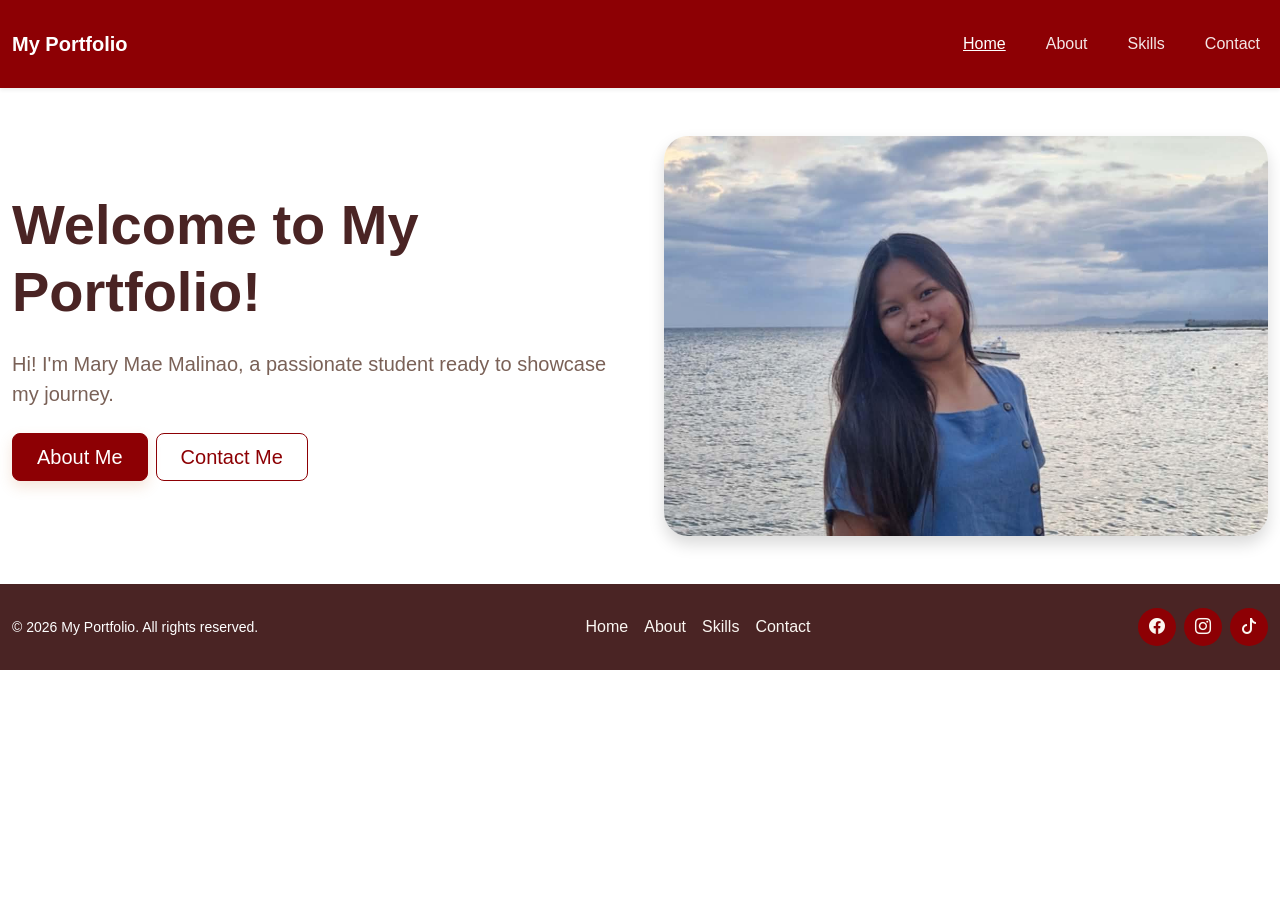
<file: index.html>
<!DOCTYPE html>
<html lang="en">

<head>
  <meta charset="UTF-8">
  <meta name="viewport" content="width=device-width, initial-scale=1.0">
  <title>My Portfolio</title>
  <link rel="stylesheet" href="https://cdn.jsdelivr.net/npm/bootstrap@5.3.3/dist/css/bootstrap.min.css">
  <link rel="stylesheet" href="https://cdn.jsdelivr.net/npm/bootstrap-icons@1.11.3/font/bootstrap-icons.min.css">
  <link rel="stylesheet" href="./assets/styles/style.css">
</head>

<body>
  <header>
    <nav class="navbar navbar-expand-lg portfolio-navbar bg-portfolio-red shadow-sm">
      <div class="container-xxl py-3">
        <a class="navbar-brand" href="./index.html">My Portfolio</a>
        <button class="navbar-toggler" type="button" data-bs-toggle="collapse" data-bs-target="#mainNav"
          aria-controls="mainNav" aria-expanded="false" aria-label="Toggle navigation">
          <span class="navbar-toggler-icon"></span>
        </button>
        <div class="collapse navbar-collapse" id="mainNav">
          <ul class="navbar-nav ms-auto mb-2 mb-lg-0 gap-lg-4">
            <li class="nav-item">
              <a class="nav-link active" aria-current="page" href="./index.html">Home</a>
            </li>
            <li class="nav-item">
              <a class="nav-link" href="./pages/about.html">About</a>
            </li>
            <li class="nav-item">
              <a class="nav-link" href="./pages/skills.html">Skills</a>
            </li>
            <li class="nav-item">
              <a class="nav-link" href="./pages/social.html">Contact</a>
            </li>
          </ul>
        </div>
      </div>
    </nav>
  </header>

  <main>
    <section class="py-5">
      <div class="container-xxl">
        <div class="row align-items-center g-5 flex-column-reverse flex-lg-row">
          <div class="col-lg-6">
            <h1 class="display-4 fw-bold mb-4">Welcome to My Portfolio!</h1>
            <p class="lead text-portfolio-muted mb-4">
              Hi! I'm Mary Mae Malinao, a passionate student ready to showcase my journey.
            </p>
            <div class="d-grid gap-2 d-sm-flex">
              <a class="btn btn-portfolio btn-lg px-4" href="./pages/about.html">About Me</a>
              <a class="btn btn-outline-portfolio btn-lg px-4" href="./pages/social.html">Contact Me</a>
            </div>
          </div>
          <div class="col-lg-6">
            <img class="hero-photo img-fluid rounded-portfolio shadow" src="./assets/image/front.jpg"
              alt="Welcome banner for Lyniee's portfolio">
          </div>
        </div>
      </div>
    </section>
  </main>

  <footer class="portfolio-footer bg-portfolio-burgundy text-white py-4">
    <div class="container-xxl">
      <div class="d-flex flex-column flex-md-row align-items-center justify-content-between gap-3">
        <p class="mb-0 small">© 2026 My Portfolio. All rights reserved.</p>
        <ul class="nav justify-content-center gap-3">
          <li class="nav-item"><a class="nav-link p-0" href="./index.html">Home</a></li>
          <li class="nav-item"><a class="nav-link p-0" href="./pages/about.html">About</a></li>
          <li class="nav-item"><a class="nav-link p-0" href="./pages/skills.html">Skills</a></li>
          <li class="nav-item"><a class="nav-link p-0" href="./pages/social.html">Contact</a></li>
        </ul>
        <div class="d-flex gap-2">
          <a class="social-icon" href="https://www.facebook.com/mary.mae.malinao.832428" aria-label="Facebook"
            target="_blank" rel="noopener noreferrer"><i class="bi bi-facebook" aria-hidden="true"></i></a>
          <a class="social-icon" href="https://www.instagram.com/mary_mae999?psln=anNnazE2d3Rhd2Ex"
            aria-label="Instagram" target="_blank" rel="noopener noreferrer"><i class="bi bi-instagram"
              aria-hidden="true"></i></a>
          <a class="social-icon" href="https://www.tiktok.com/@your___mae" aria-label="TikTok" target="_blank"
            rel="noopener noreferrer"><i class="bi bi-tiktok" aria-hidden="true"></i></a>
        </div>
      </div>
    </div>
  </footer>

  <script src="https://cdn.jsdelivr.net/npm/bootstrap@5.3.3/dist/js/bootstrap.bundle.min.js"></script>
</body>

</html>
</file>
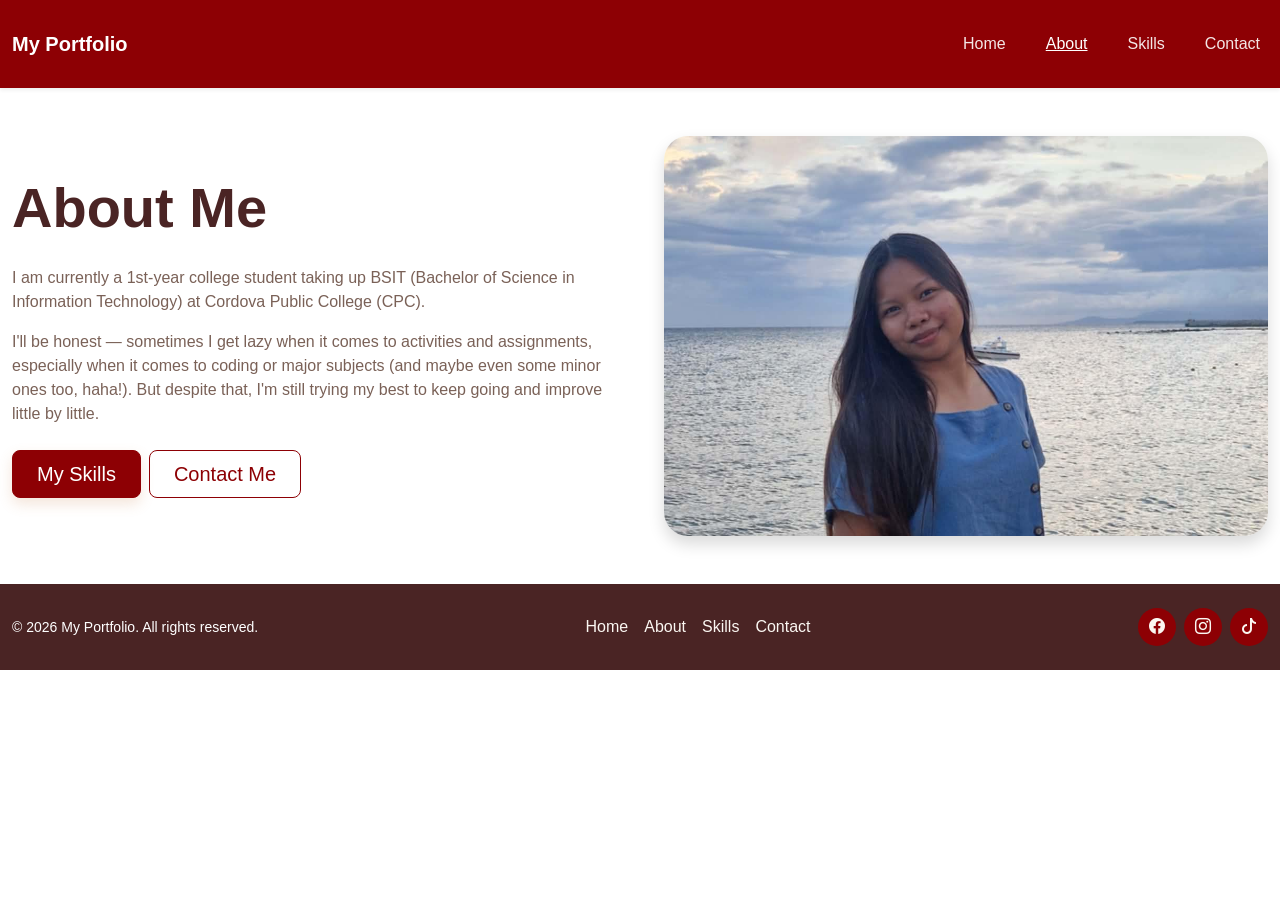
<file: pages/about.html>
<!DOCTYPE html>
<html lang="en">

<head>
  <meta charset="UTF-8">
  <meta name="viewport" content="width=device-width, initial-scale=1.0">
  <title>About Me | My Portfolio</title>
  <link rel="stylesheet" href="https://cdn.jsdelivr.net/npm/bootstrap@5.3.3/dist/css/bootstrap.min.css">
  <link rel="stylesheet" href="https://cdn.jsdelivr.net/npm/bootstrap-icons@1.11.3/font/bootstrap-icons.min.css">
  <link rel="stylesheet" href="../assets/styles/style.css">
</head>

<body>
  <header>
    <nav class="navbar navbar-expand-lg portfolio-navbar bg-portfolio-red shadow-sm">
      <div class="container-xxl py-3">
        <a class="navbar-brand" href="../index.html">My Portfolio</a>
        <button class="navbar-toggler" type="button" data-bs-toggle="collapse" data-bs-target="#mainNav"
          aria-controls="mainNav" aria-expanded="false" aria-label="Toggle navigation">
          <span class="navbar-toggler-icon"></span>
        </button>
        <div class="collapse navbar-collapse" id="mainNav">
          <ul class="navbar-nav ms-auto mb-2 mb-lg-0 gap-lg-4">
            <li class="nav-item">
              <a class="nav-link" href="../index.html">Home</a>
            </li>
            <li class="nav-item">
              <a class="nav-link active" aria-current="page" href="./about.html">About</a>
            </li>
            <li class="nav-item">
              <a class="nav-link" href="./skills.html">Skills</a>
            </li>
            <li class="nav-item">
              <a class="nav-link" href="./social.html">Contact</a>
            </li>
          </ul>
        </div>
      </div>
    </nav>
  </header>

  <main>
    <section class="py-5">
      <div class="container-xxl">
        <div class="row align-items-center g-5 flex-column-reverse flex-lg-row">
          <div class="col-lg-6">
            <h1 class="display-4 fw-bold mb-4">About Me</h1>
            <p class="text-portfolio-muted mb-3">
              I am currently a 1st-year college student taking up BSIT (Bachelor of Science in Information Technology)
              at Cordova Public College (CPC).
            </p>
            <p class="text-portfolio-muted mb-4">
              I'll be honest — sometimes I get lazy when it comes to activities and assignments, especially when it
              comes to coding or major subjects (and maybe even some minor ones too, haha!). But despite that, I'm
              still trying my best to keep going and improve little by little.
            </p>
            <div class="d-grid gap-2 d-sm-flex">
              <a class="btn btn-portfolio btn-lg px-4" href="./skills.html">My Skills</a>
              <a class="btn btn-outline-portfolio btn-lg px-4" href="./social.html">Contact Me</a>
            </div>
          </div>
          <div class="col-lg-6">
            <img class="hero-photo img-fluid rounded-portfolio shadow"
              src="../assets/image/front.jpg"
              alt="Portrait of the portfolio owner accompanying her introduction as a first-year BSIT student at Cordova Public College.">
          </div>
        </div>
      </div>
    </section>
  </main>

  <footer class="portfolio-footer bg-portfolio-burgundy text-white py-4">
    <div class="container-xxl">
      <div class="d-flex flex-column flex-md-row align-items-center justify-content-between gap-3">
        <p class="mb-0 small">© 2026 My Portfolio. All rights reserved.</p>
        <ul class="nav justify-content-center gap-3">
          <li class="nav-item"><a class="nav-link p-0" href="../index.html">Home</a></li>
          <li class="nav-item"><a class="nav-link p-0" href="./about.html">About</a></li>
          <li class="nav-item"><a class="nav-link p-0" href="./skills.html">Skills</a></li>
          <li class="nav-item"><a class="nav-link p-0" href="./social.html">Contact</a></li>
        </ul>
        <div class="d-flex gap-2">
          <a class="social-icon" href="https://www.facebook.com/mary.mae.malinao.832428" aria-label="Facebook"
            target="_blank" rel="noopener noreferrer"><i class="bi bi-facebook" aria-hidden="true"></i></a>
          <a class="social-icon" href="https://www.instagram.com/mary_mae999?psln=anNnazE2d3Rhd2Ex"
            aria-label="Instagram" target="_blank" rel="noopener noreferrer"><i class="bi bi-instagram"
              aria-hidden="true"></i></a>
          <a class="social-icon" href="https://www.tiktok.com/@your___mae" aria-label="TikTok" target="_blank"
            rel="noopener noreferrer"><i class="bi bi-tiktok" aria-hidden="true"></i></a>
        </div>
      </div>
    </div>
  </footer>

  <script src="https://cdn.jsdelivr.net/npm/bootstrap@5.3.3/dist/js/bootstrap.bundle.min.js"></script>
</body>

</html>
</file>
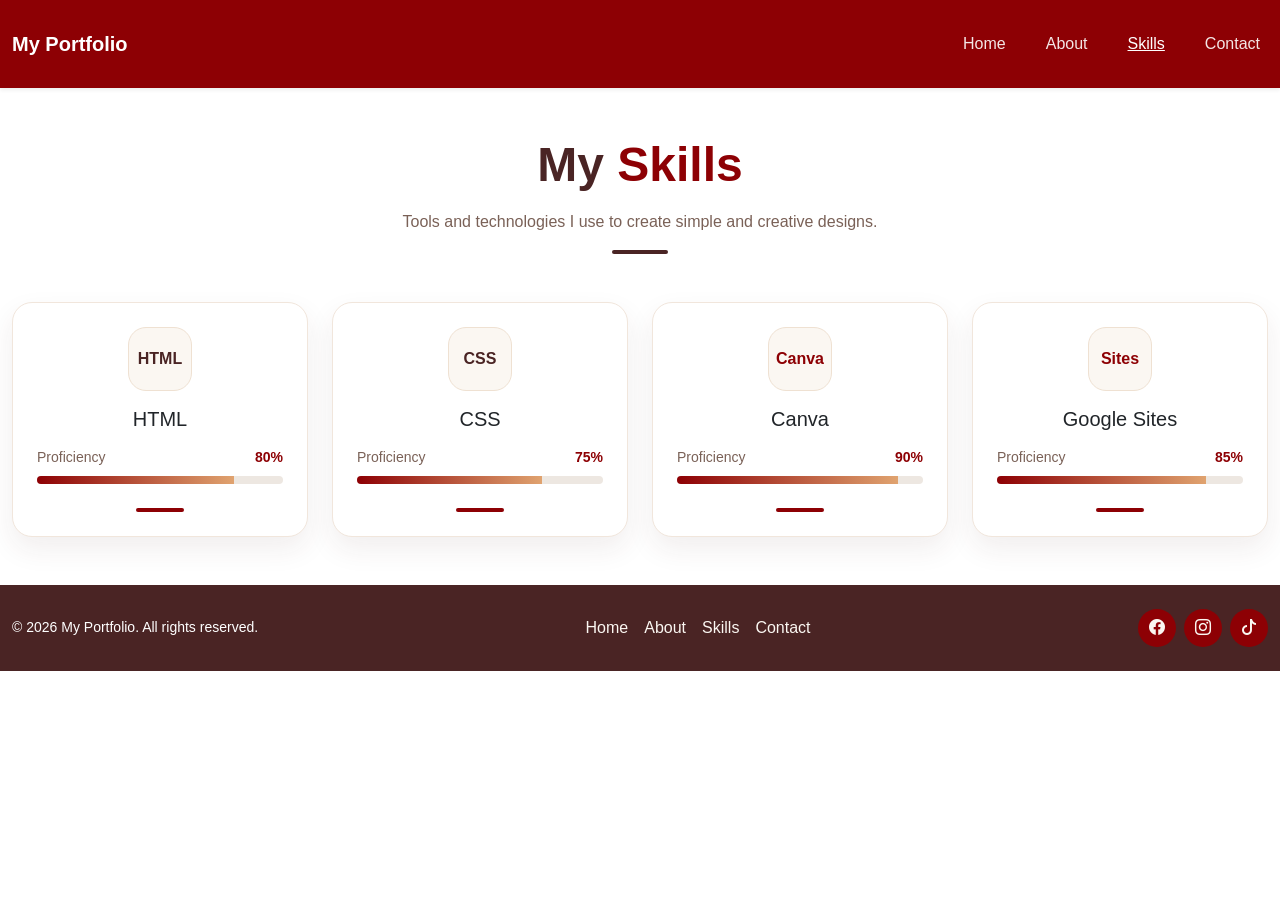
<file: pages/skills.html>
<!DOCTYPE html>
<html lang="en">

<head>
  <meta charset="UTF-8">
  <meta name="viewport" content="width=device-width, initial-scale=1.0">
  <title>My Skills | My Portfolio</title>
  <link rel="stylesheet" href="https://cdn.jsdelivr.net/npm/bootstrap@5.3.3/dist/css/bootstrap.min.css">
  <link rel="stylesheet" href="https://cdn.jsdelivr.net/npm/bootstrap-icons@1.11.3/font/bootstrap-icons.min.css">
  <link rel="stylesheet" href="../assets/styles/style.css">
</head>

<body>
  <header>
    <nav class="navbar navbar-expand-lg portfolio-navbar bg-portfolio-red shadow-sm">
      <div class="container-xxl py-3">
        <a class="navbar-brand" href="../index.html">My Portfolio</a>
        <button class="navbar-toggler" type="button" data-bs-toggle="collapse" data-bs-target="#mainNav"
          aria-controls="mainNav" aria-expanded="false" aria-label="Toggle navigation">
          <span class="navbar-toggler-icon"></span>
        </button>
        <div class="collapse navbar-collapse" id="mainNav">
          <ul class="navbar-nav ms-auto mb-2 mb-lg-0 gap-lg-4">
            <li class="nav-item">
              <a class="nav-link" href="../index.html">Home</a>
            </li>
            <li class="nav-item">
              <a class="nav-link" href="./about.html">About</a>
            </li>
            <li class="nav-item">
              <a class="nav-link active" aria-current="page" href="./skills.html">Skills</a>
            </li>
            <li class="nav-item">
              <a class="nav-link" href="./social.html">Contact</a>
            </li>
          </ul>
        </div>
      </div>
    </nav>
  </header>

  <main>
    <section class="py-5">
      <div class="container-xxl">
        <div class="text-center mb-5">
          <h1 class="display-5 fw-bold">
            <span class="text-portfolio-burgundy">My</span>
            <span class="text-portfolio-orange">Skills</span>
          </h1>
          <p class="text-portfolio-muted mt-3">Tools and technologies I use to create simple and creative designs.</p>
          <div class="bg-portfolio-burgundy mx-auto mt-3 rounded" style="width: 56px; height: 4px;"></div>
        </div>

        <div class="row row-cols-1 row-cols-md-2 row-cols-xl-4 g-4">
          <div class="col">
            <article class="card skill-card h-100">
              <div class="card-body p-4 text-center">
                <div class="skill-icon mx-auto mb-3">HTML</div>
                <h2 class="h5 card-title mb-3">HTML</h2>
                <div class="d-flex justify-content-between small text-portfolio-muted mb-2">
                  <span>Proficiency</span>
                  <span class="fw-bold text-portfolio-orange">80%</span>
                </div>
                <div class="progress" role="progressbar" aria-label="HTML proficiency" aria-valuenow="80"
                  aria-valuemin="0" aria-valuemax="100">
                  <div class="progress-bar" style="width: 80%;"></div>
                </div>
                <div class="bg-portfolio-orange mx-auto mt-4 rounded" style="width: 48px; height: 4px;"></div>
              </div>
            </article>
          </div>

          <div class="col">
            <article class="card skill-card h-100">
              <div class="card-body p-4 text-center">
                <div class="skill-icon mx-auto mb-3">CSS</div>
                <h2 class="h5 card-title mb-3">CSS</h2>
                <div class="d-flex justify-content-between small text-portfolio-muted mb-2">
                  <span>Proficiency</span>
                  <span class="fw-bold text-portfolio-orange">75%</span>
                </div>
                <div class="progress" role="progressbar" aria-label="CSS proficiency" aria-valuenow="75"
                  aria-valuemin="0" aria-valuemax="100">
                  <div class="progress-bar" style="width: 75%;"></div>
                </div>
                <div class="bg-portfolio-orange mx-auto mt-4 rounded" style="width: 48px; height: 4px;"></div>
              </div>
            </article>
          </div>

          <div class="col">
            <article class="card skill-card h-100">
              <div class="card-body p-4 text-center">
                <div class="skill-icon mx-auto mb-3 text-portfolio-orange">Canva</div>
                <h2 class="h5 card-title mb-3">Canva</h2>
                <div class="d-flex justify-content-between small text-portfolio-muted mb-2">
                  <span>Proficiency</span>
                  <span class="fw-bold text-portfolio-orange">90%</span>
                </div>
                <div class="progress" role="progressbar" aria-label="Canva proficiency" aria-valuenow="90"
                  aria-valuemin="0" aria-valuemax="100">
                  <div class="progress-bar" style="width: 90%;"></div>
                </div>
                <div class="bg-portfolio-orange mx-auto mt-4 rounded" style="width: 48px; height: 4px;"></div>
              </div>
            </article>
          </div>

          <div class="col">
            <article class="card skill-card h-100">
              <div class="card-body p-4 text-center">
                <div class="skill-icon mx-auto mb-3 text-portfolio-orange">Sites</div>
                <h2 class="h5 card-title mb-3">Google Sites</h2>
                <div class="d-flex justify-content-between small text-portfolio-muted mb-2">
                  <span>Proficiency</span>
                  <span class="fw-bold text-portfolio-orange">85%</span>
                </div>
                <div class="progress" role="progressbar" aria-label="Google Sites proficiency" aria-valuenow="85"
                  aria-valuemin="0" aria-valuemax="100">
                  <div class="progress-bar" style="width: 85%;"></div>
                </div>
                <div class="bg-portfolio-orange mx-auto mt-4 rounded" style="width: 48px; height: 4px;"></div>
              </div>
            </article>
          </div>
        </div>
      </div>
    </section>
  </main>

  <footer class="portfolio-footer bg-portfolio-burgundy text-white py-4">
    <div class="container-xxl">
      <div class="d-flex flex-column flex-md-row align-items-center justify-content-between gap-3">
        <p class="mb-0 small">© 2026 My Portfolio. All rights reserved.</p>
        <ul class="nav justify-content-center gap-3">
          <li class="nav-item"><a class="nav-link p-0" href="../index.html">Home</a></li>
          <li class="nav-item"><a class="nav-link p-0" href="./about.html">About</a></li>
          <li class="nav-item"><a class="nav-link p-0" href="./skills.html">Skills</a></li>
          <li class="nav-item"><a class="nav-link p-0" href="./social.html">Contact</a></li>
        </ul>
        <div class="d-flex gap-2">
          <a class="social-icon" href="https://www.facebook.com/mary.mae.malinao.832428" aria-label="Facebook"
            target="_blank" rel="noopener noreferrer"><i class="bi bi-facebook" aria-hidden="true"></i></a>
          <a class="social-icon" href="https://www.instagram.com/mary_mae999?psln=anNnazE2d3Rhd2Ex"
            aria-label="Instagram" target="_blank" rel="noopener noreferrer"><i class="bi bi-instagram"
              aria-hidden="true"></i></a>
          <a class="social-icon" href="https://www.tiktok.com/@your___mae" aria-label="TikTok" target="_blank"
            rel="noopener noreferrer"><i class="bi bi-tiktok" aria-hidden="true"></i></a>
        </div>
      </div>
    </div>
  </footer>

  <script src="https://cdn.jsdelivr.net/npm/bootstrap@5.3.3/dist/js/bootstrap.bundle.min.js"></script>
</body>

</html>
</file>
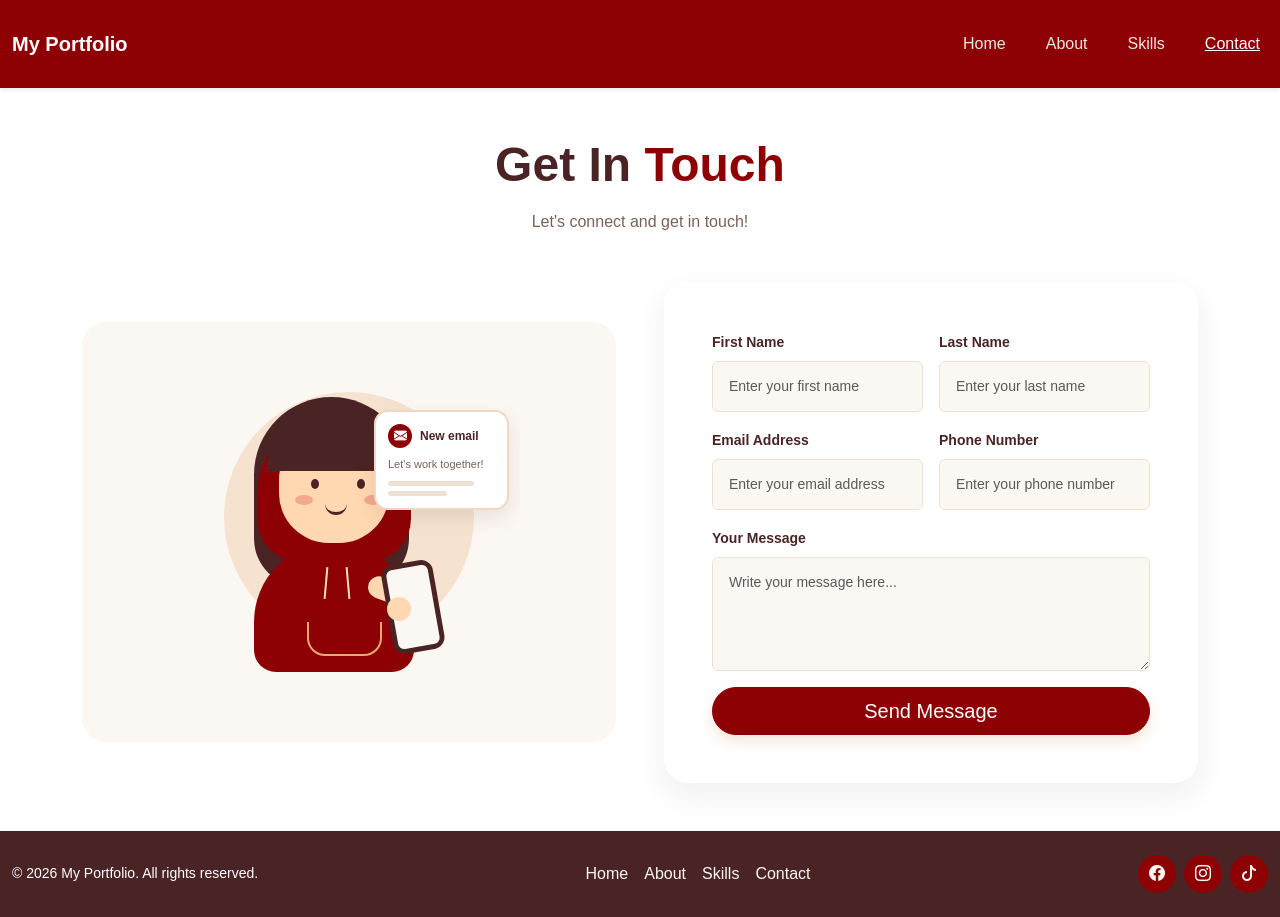
<file: pages/social.html>
<!DOCTYPE html>
<html lang="en">

<head>
  <meta charset="UTF-8">
  <meta name="viewport" content="width=device-width, initial-scale=1.0">
  <title>Contact Me | My Portfolio</title>
  <link rel="stylesheet" href="https://cdn.jsdelivr.net/npm/bootstrap@5.3.3/dist/css/bootstrap.min.css">
  <link rel="stylesheet" href="https://cdn.jsdelivr.net/npm/bootstrap-icons@1.11.3/font/bootstrap-icons.min.css">
  <link rel="stylesheet" href="../assets/styles/style.css">
</head>

<body>
  <header>
    <nav class="navbar navbar-expand-lg portfolio-navbar bg-portfolio-red shadow-sm">
      <div class="container-xxl py-3">
        <a class="navbar-brand" href="../index.html">My Portfolio</a>
        <button class="navbar-toggler" type="button" data-bs-toggle="collapse" data-bs-target="#mainNav"
          aria-controls="mainNav" aria-expanded="false" aria-label="Toggle navigation">
          <span class="navbar-toggler-icon"></span>
        </button>
        <div class="collapse navbar-collapse" id="mainNav">
          <ul class="navbar-nav ms-auto mb-2 mb-lg-0 gap-lg-4">
            <li class="nav-item">
              <a class="nav-link" href="../index.html">Home</a>
            </li>
            <li class="nav-item">
              <a class="nav-link" href="./about.html">About</a>
            </li>
            <li class="nav-item">
              <a class="nav-link" href="./skills.html">Skills</a>
            </li>
            <li class="nav-item">
              <a class="nav-link active" aria-current="page" href="./social.html">Contact</a>
            </li>
          </ul>
        </div>
      </div>
    </nav>
  </header>

  <main>
    <section class="py-5">
      <div class="container">
        <div class="text-center mb-5">
          <h1 class="display-5 fw-bold">
            Get In <span class="text-portfolio-orange">Touch</span>
          </h1>
          <p class="text-portfolio-muted mt-3">Let's connect and get in touch!</p>
        </div>

        <div class="row g-5 align-items-center">
          <div class="col-lg-6">
            <div class="contact-illustration d-flex align-items-center justify-content-center rounded-portfolio bg-portfolio-cream"
              aria-hidden="true">
              <div class="cartoon-scene">
                <div class="scene-circle"></div>

                <div class="notification-card">
                  <div class="notification-header">
                    <span class="notification-icon"><i class="bi bi-envelope-fill"></i></span>
                    <span class="notification-title">New email</span>
                  </div>
                  <p class="notification-text">Let's work together!</p>
                  <div class="notification-line notification-line-one"></div>
                  <div class="notification-line notification-line-two"></div>
                </div>

                <div class="cartoon-girl">
                  <div class="girl-hair-back"></div>
                  <div class="girl-body"></div>
                  <div class="girl-hood"></div>
                  <div class="girl-face"></div>
                  <div class="girl-hair-front"></div>
                  <div class="girl-eye girl-eye-left"></div>
                  <div class="girl-eye girl-eye-right"></div>
                  <div class="girl-blush girl-blush-left"></div>
                  <div class="girl-blush girl-blush-right"></div>
                  <div class="girl-smile"></div>
                  <div class="girl-drawstring girl-drawstring-left"></div>
                  <div class="girl-drawstring girl-drawstring-right"></div>
                  <div class="girl-pocket"></div>
                  <div class="girl-arm"></div>
                  <div class="girl-phone">
                    <div class="phone-screen"></div>
                  </div>
                  <div class="girl-hand"></div>
                </div>
              </div>
            </div>
          </div>

          <div class="col-lg-6">
            <form class="contact-card rounded-portfolio bg-white p-4 p-md-5" action="./submission.html">
              <div class="row g-3">
                <div class="col-md-6">
                  <label for="firstName" class="form-label small fw-bold">First Name</label>
                  <input type="text" class="form-control" id="firstName" name="firstName"
                    placeholder="Enter your first name" required>
                </div>
                <div class="col-md-6">
                  <label for="lastName" class="form-label small fw-bold">Last Name</label>
                  <input type="text" class="form-control" id="lastName" name="lastName"
                    placeholder="Enter your last name" required>
                </div>
                <div class="col-md-6">
                  <label for="email" class="form-label small fw-bold">Email Address</label>
                  <input type="email" class="form-control" id="email" name="email"
                    placeholder="Enter your email address" required>
                </div>
                <div class="col-md-6">
                  <label for="phone" class="form-label small fw-bold">Phone Number</label>
                  <input type="tel" class="form-control" id="phone" name="phone"
                    placeholder="Enter your phone number" required>
                </div>
                <div class="col-12">
                  <label for="message" class="form-label small fw-bold">Your Message</label>
                  <textarea class="form-control" id="message" name="message" rows="4"
                    placeholder="Write your message here..." required></textarea>
                </div>
                <div class="col-12 d-grid">
                  <button type="submit" class="btn btn-portfolio btn-lg rounded-pill">Send Message</button>
                </div>
              </div>
            </form>
          </div>
        </div>
      </div>
    </section>
  </main>

  <footer class="portfolio-footer bg-portfolio-burgundy text-white py-4">
    <div class="container-xxl">
      <div class="d-flex flex-column flex-md-row align-items-center justify-content-between gap-3">
        <p class="mb-0 small">© 2026 My Portfolio. All rights reserved.</p>
        <ul class="nav justify-content-center gap-3">
          <li class="nav-item"><a class="nav-link p-0" href="../index.html">Home</a></li>
          <li class="nav-item"><a class="nav-link p-0" href="./about.html">About</a></li>
          <li class="nav-item"><a class="nav-link p-0" href="./skills.html">Skills</a></li>
          <li class="nav-item"><a class="nav-link p-0" href="./social.html">Contact</a></li>
        </ul>
        <div class="d-flex gap-2">
          <a class="social-icon" href="https://www.facebook.com/mary.mae.malinao.832428" aria-label="Facebook"
            target="_blank" rel="noopener noreferrer"><i class="bi bi-facebook" aria-hidden="true"></i></a>
          <a class="social-icon" href="https://www.instagram.com/mary_mae999?psln=anNnazE2d3Rhd2Ex"
            aria-label="Instagram" target="_blank" rel="noopener noreferrer"><i class="bi bi-instagram"
              aria-hidden="true"></i></a>
          <a class="social-icon" href="https://www.tiktok.com/@your___mae" aria-label="TikTok" target="_blank"
            rel="noopener noreferrer"><i class="bi bi-tiktok" aria-hidden="true"></i></a>
        </div>
      </div>
    </div>
  </footer>

  <script src="https://cdn.jsdelivr.net/npm/bootstrap@5.3.3/dist/js/bootstrap.bundle.min.js"></script>
</body>

</html>
</file>
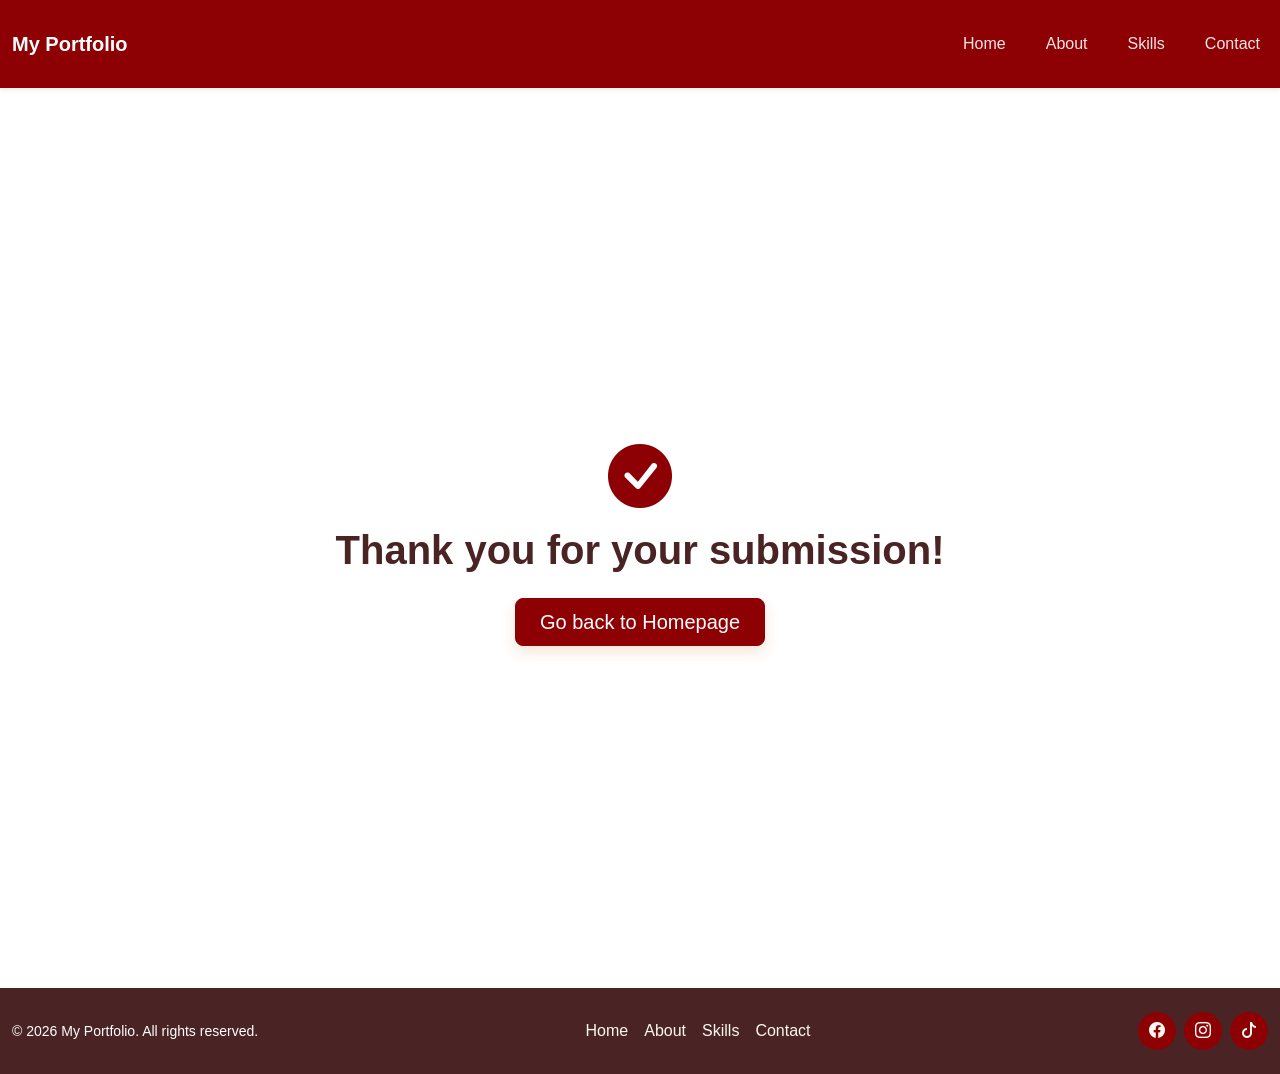
<file: pages/submission.html>
<!DOCTYPE html>
<html lang="en">

<head>
  <meta charset="UTF-8">
  <meta name="viewport" content="width=device-width, initial-scale=1.0">
  <title>Submission Received | My Portfolio</title>
  <link rel="stylesheet" href="https://cdn.jsdelivr.net/npm/bootstrap@5.3.3/dist/css/bootstrap.min.css">
  <link rel="stylesheet" href="https://cdn.jsdelivr.net/npm/bootstrap-icons@1.11.3/font/bootstrap-icons.min.css">
  <link rel="stylesheet" href="../assets/styles/style.css">
</head>

<body>
  <header>
    <nav class="navbar navbar-expand-lg portfolio-navbar bg-portfolio-red shadow-sm">
      <div class="container-xxl py-3">
        <a class="navbar-brand" href="../index.html">My Portfolio</a>
        <button class="navbar-toggler" type="button" data-bs-toggle="collapse" data-bs-target="#mainNav"
          aria-controls="mainNav" aria-expanded="false" aria-label="Toggle navigation">
          <span class="navbar-toggler-icon"></span>
        </button>
        <div class="collapse navbar-collapse" id="mainNav">
          <ul class="navbar-nav ms-auto mb-2 mb-lg-0 gap-lg-4">
            <li class="nav-item">
              <a class="nav-link" href="../index.html">Home</a>
            </li>
            <li class="nav-item">
              <a class="nav-link" href="./about.html">About</a>
            </li>
            <li class="nav-item">
              <a class="nav-link" href="./skills.html">Skills</a>
            </li>
            <li class="nav-item">
              <a class="nav-link" href="./social.html">Contact</a>
            </li>
          </ul>
        </div>
      </div>
    </nav>
  </header>

  <main>
    <section class="min-vh-100 d-flex align-items-center justify-content-center py-5">
      <div class="text-center px-3">
        <i class="bi bi-check-circle-fill text-portfolio-orange mb-4" style="font-size: 4rem;" aria-hidden="true"></i>
        <h1 class="display-6 fw-bold mb-4">Thank you for your submission!</h1>
        <a class="btn btn-portfolio btn-lg px-4" href="../index.html">Go back to Homepage</a>
      </div>
    </section>
  </main>

  <footer class="portfolio-footer bg-portfolio-burgundy text-white py-4">
    <div class="container-xxl">
      <div class="d-flex flex-column flex-md-row align-items-center justify-content-between gap-3">
        <p class="mb-0 small">© 2026 My Portfolio. All rights reserved.</p>
        <ul class="nav justify-content-center gap-3">
          <li class="nav-item"><a class="nav-link p-0" href="../index.html">Home</a></li>
          <li class="nav-item"><a class="nav-link p-0" href="./about.html">About</a></li>
          <li class="nav-item"><a class="nav-link p-0" href="./skills.html">Skills</a></li>
          <li class="nav-item"><a class="nav-link p-0" href="./social.html">Contact</a></li>
        </ul>
        <div class="d-flex gap-2">
          <a class="social-icon" href="https://www.facebook.com/mary.mae.malinao.832428" aria-label="Facebook"
            target="_blank" rel="noopener noreferrer"><i class="bi bi-facebook" aria-hidden="true"></i></a>
          <a class="social-icon" href="https://www.instagram.com/mary_mae999?psln=anNnazE2d3Rhd2Ex"
            aria-label="Instagram" target="_blank" rel="noopener noreferrer"><i class="bi bi-instagram"
              aria-hidden="true"></i></a>
          <a class="social-icon" href="https://www.tiktok.com/@your___mae" aria-label="TikTok" target="_blank"
            rel="noopener noreferrer"><i class="bi bi-tiktok" aria-hidden="true"></i></a>
        </div>
      </div>
    </div>
  </footer>

  <script src="https://cdn.jsdelivr.net/npm/bootstrap@5.3.3/dist/js/bootstrap.bundle.min.js"></script>
</body>

</html>
</file>
<file: assets/styles/style.css>
@import "social.css";

:root {
  --portfolio-burgundy: #4a2424;
  --portfolio-red: #8d0004;
  --portfolio-orange: #8d0004;
  --portfolio-orange-dark: #b9652e;
  --portfolio-orange-light: #e0a36f;
  --portfolio-cream: #fbf7f2;
  --portfolio-muted: #7a6157;
}

body {
  color: var(--portfolio-burgundy);
  font-family: Arial, Helvetica, sans-serif;
}

.bg-portfolio-red {
  background-color: var(--portfolio-red) !important;
}

.bg-portfolio-burgundy {
  background-color: var(--portfolio-burgundy) !important;
}

.bg-portfolio-cream {
  background-color: var(--portfolio-cream) !important;
}

.bg-portfolio-orange {
  background-color: var(--portfolio-orange) !important;
}

.text-portfolio-burgundy {
  color: var(--portfolio-burgundy) !important;
}

.text-portfolio-orange {
  color: var(--portfolio-orange) !important;
}

.text-portfolio-muted {
  color: var(--portfolio-muted) !important;
}

.rounded-portfolio {
  border-radius: 24px !important;
}

.portfolio-navbar .navbar-brand {
  color: #ffffff;
  font-size: 1.25rem;
  font-weight: 700;
}

.portfolio-navbar .navbar-brand:hover,
.portfolio-navbar .navbar-brand:focus {
  color: #ffffff;
}

.portfolio-navbar .nav-link {
  color: rgba(255, 255, 255, 0.9);
}

.portfolio-navbar .nav-link:hover,
.portfolio-navbar .nav-link:focus,
.portfolio-navbar .nav-link.active {
  color: #ffffff;
  text-decoration: underline;
}

.portfolio-navbar .navbar-toggler {
  border-color: rgba(255, 255, 255, 0.5);
}

.portfolio-navbar .navbar-toggler-icon {
  filter: invert(1);
}

@media (max-width: 991.98px) {
  .portfolio-navbar .navbar-collapse {
    padding: 1rem;
    border-radius: 0 0 1rem 1rem;
    background-color: #b91c1c;
  }
}

.btn-portfolio {
  --bs-btn-color: #ffffff;
  --bs-btn-bg: var(--portfolio-orange);
  --bs-btn-border-color: var(--portfolio-orange);
  --bs-btn-hover-color: #ffffff;
  --bs-btn-hover-bg: var(--portfolio-orange-dark);
  --bs-btn-hover-border-color: var(--portfolio-orange-dark);
  --bs-btn-focus-shadow-rgb: 199, 125, 69;
  --bs-btn-active-color: #ffffff;
  --bs-btn-active-bg: var(--portfolio-orange-dark);
  --bs-btn-active-border-color: var(--portfolio-orange-dark);
  --bs-btn-disabled-color: #ffffff;
  --bs-btn-disabled-bg: var(--portfolio-orange);
  --bs-btn-disabled-border-color: var(--portfolio-orange);
  box-shadow: 0 6px 14px rgba(199, 125, 69, 0.2);
}

.btn-outline-portfolio {
  --bs-btn-color: var(--portfolio-orange);
  --bs-btn-border-color: var(--portfolio-orange);
  --bs-btn-hover-color: #ffffff;
  --bs-btn-hover-bg: var(--portfolio-orange);
  --bs-btn-hover-border-color: var(--portfolio-orange);
  --bs-btn-focus-shadow-rgb: 199, 125, 69;
  --bs-btn-active-color: #ffffff;
  --bs-btn-active-bg: var(--portfolio-orange-dark);
  --bs-btn-active-border-color: var(--portfolio-orange-dark);
}

.hero-photo {
  width: 100%;
  height: 400px;
  object-fit: cover;
}

@media (max-width: 991.98px) {
  .hero-photo {
    height: 320px;
  }
}

.skill-card {
  border-color: #f1e6dc !important;
  border-radius: 20px !important;
  box-shadow: 0 12px 28px rgba(74, 36, 36, 0.08);
}

.skill-icon {
  display: flex;
  align-items: center;
  justify-content: center;
  width: 64px;
  height: 64px;
  border: 1px solid #efe1d2;
  border-radius: 18px;
  background-color: var(--portfolio-cream);
  color: var(--portfolio-burgundy);
  font-size: 1rem;
  font-weight: 700;
}

.skill-card .progress {
  height: 8px;
  background-color: #ede7e1;
}

.skill-card .progress-bar {
  background: linear-gradient(90deg, var(--portfolio-orange), var(--portfolio-orange-light));
}

.contact-card {
  border-color: #f1e6dc !important;
  box-shadow: 0 12px 30px rgba(74, 36, 36, 0.08);
}

.contact-card .form-control {
  padding: 0.875rem 1rem;
  border-color: #efe1d2;
  background-color: var(--portfolio-cream);
  color: var(--portfolio-burgundy);
  font-size: 0.875rem;
}

.contact-card .form-control:focus {
  border-color: var(--portfolio-orange);
  background-color: #ffffff;
  box-shadow: 0 0 0 0.25rem rgba(199, 125, 69, 0.15);
}

.portfolio-footer a {
  color: #fbf7f2;
  text-decoration: none;
}

.portfolio-footer a:hover,
.portfolio-footer a:focus {
  color: var(--portfolio-orange-light);
}

.social-icon {
  display: inline-flex;
  align-items: center;
  justify-content: center;
  width: 38px;
  height: 38px;
  border-radius: 50%;
  background-color: var(--portfolio-orange);
  color: #ffffff;
  font-size: 1rem;
}

.social-icon:hover,
.social-icon:focus {
  background-color: var(--portfolio-orange-light);
  color: #ffffff;
}
</file>
